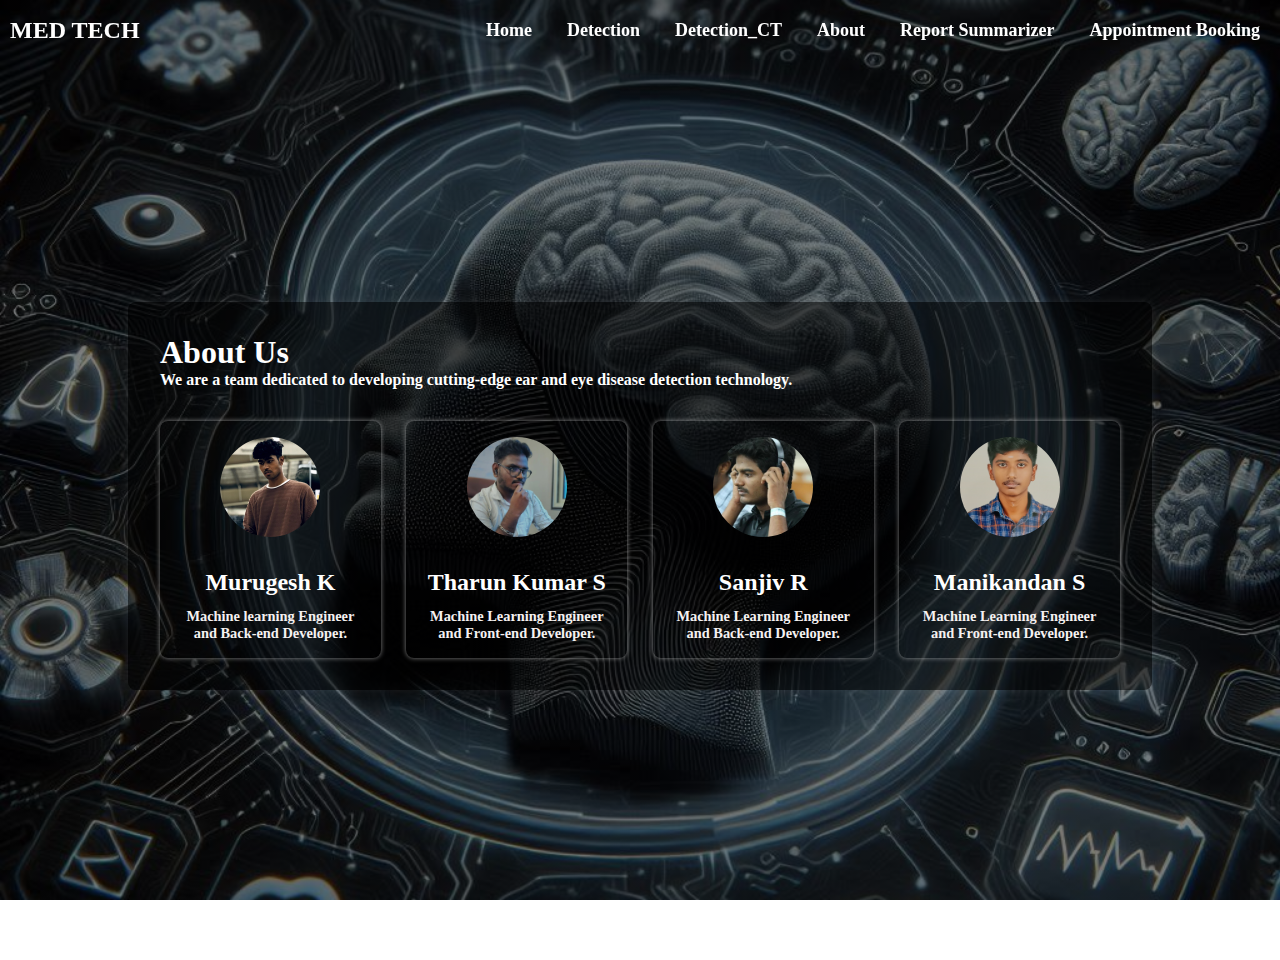
<file: templates/about.html>
<!DOCTYPE html>
<html lang="en">
<head>
    <meta charset="UTF-8">
    <meta name="viewport" content="width=device-width, initial-scale=1.0">
    <title>MED TECH</title>
    <link rel="stylesheet" href="/static/css/index.css">
</head>
<body>
    <nav class="navbar">
        <div class="nav-logo">
            <a href="#">MED TECH</a>
        </div>
        <div class="nav-links">
            <a href="/">Home</a>
            <a href="/dect">Detection</a>
            <a href="/dectx">Detection_CT</a>

            <a href="/about">About</a>
            <a href="/summarizer">Report Summarizer</a> <!-- New link to PDF summarizer -->
            <a href="https://chatbot.page/66f6b9e648b2ba247e87d38f">Appointment Booking</a> <!-- New link for appointment booking -->
        </div>
    </nav>
    <div class="main-content">
        <div class="about-section">
            <h1>About Us</h1>
            <p>We are a team dedicated to developing cutting-edge ear and eye disease detection technology.</p>
            <div class="team">
                <div class="author-container">
                    <div class="author-profile">
                        <img src="/static/img/murugesh.jpg" alt="John Doe" class="profile-pic">
                        <h2>Murugesh K</h2>
                        <p>Machine learning Engineer and Back-end Developer.</p>
                    </div>
                    <div class="author-profile">
                        <img src="/static/img/tharun.jpg" alt="Jane Smith" class="profile-pic">
                        <h2>Tharun Kumar S</h2>
                        <p>Machine Learning Engineer and Front-end Developer.</p>
                    </div>
                    <div class="author-profile">
                        <img src="/static/img/sanjiv.jpg" alt="Mike Johnson" class="profile-pic">
                        <h2>Sanjiv R</h2>
                        <p>Machine Learning Engineer and Back-end Developer.</p>
                    </div>
                    <div class="author-profile">
                        <img src="/static/img/manikandan.jpg" alt="Emma Davis" class="profile-pic">
                        <h2>Manikandan S</h2>
                        <p>Machine Learning Engineer and Front-end Developer.</p>
                    </div>
                </div>
            </div>
        </div>
    </div>
</body>
</html>
</file>
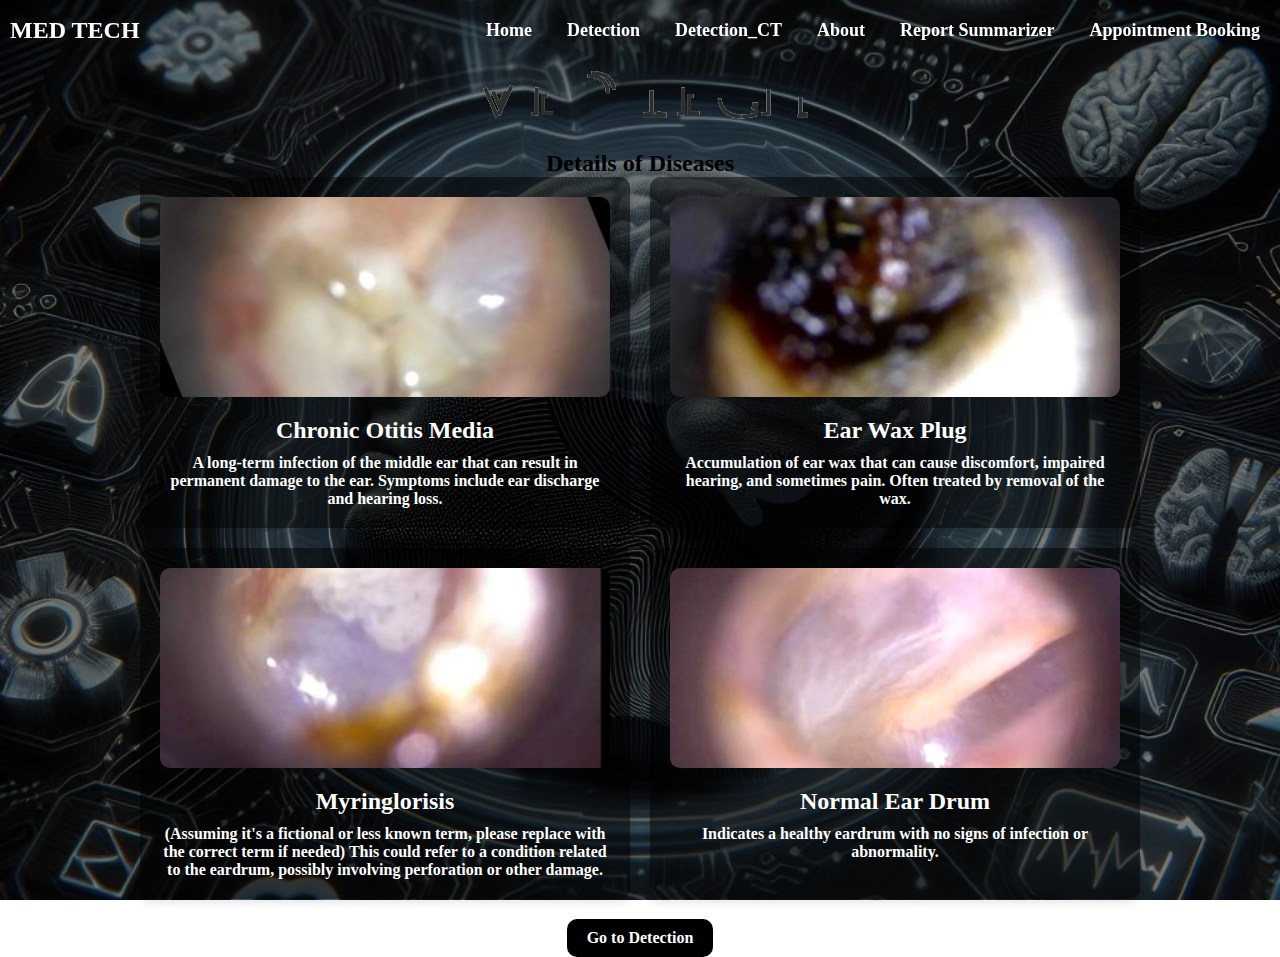
<file: templates/home.html>
<!DOCTYPE html>
<html lang="en">
<head>
    <meta charset="UTF-8">
    <meta name="viewport" content="width=device-width, initial-scale=1.0">
    <title>MED TECH</title>
    <link rel="stylesheet" href="/static/css/index.css">
    <link href='https://unpkg.com/boxicons@2.0.9/css/boxicons.min.css' rel='stylesheet'>
</head>
<body>
    <nav class="navbar">
        <div class="nav-logo">
            <a href="#">MED TECH</a>
        </div>
        <div class="nav-links">
            <a href="/">Home</a>
            <a href="/dect">Detection</a>
            <a href="/dectx">Detection_CT</a>

            <a href="/about">About</a>
            <a href="/summarizer">Report Summarizer</a> <!-- New link to PDF summarizer -->
            <a href="https://chatbot.page/66f6b9e648b2ba247e87d38f">Appointment Booking</a> <!-- New link for appointment booking -->
        </div>
    </nav>
    <div class="container">
        <svg viewBox="0 0 960 300">
            <symbol id="s-text">
                <text text-anchor="middle" x="50%" y="80%">MED TECH</text>
            </symbol>
            <g class="g-ants">
                <use xlink:href="#s-text" class="text-copy"></use>
                <use xlink:href="#s-text" class="text-copy"></use>
                <use xlink:href="#s-text" class="text-copy"></use>
                <use xlink:href="#s-text" class="text-copy"></use>
                <use xlink:href="#s-text" class="text-copy"></use>
            </g>
        </svg>
    </div>
    <div class="disease-details">
        <h2>Details of Diseases</h2>
        <div class="disease-grid">
            <div class="disease">
                <div class="disease-img">
                    <img src="/static/img/chronic_otitis_media.png" alt="Chronic Otitis Media">
                </div>
                <div class="disease-desc">
                    <h3>Chronic Otitis Media</h3>
                    <p>A long-term infection of the middle ear that can result in permanent damage to the ear. Symptoms include ear discharge and hearing loss.</p>
                </div>
            </div>
            <div class="disease">
                <div class="disease-img">
                    <img src="/static/img/ear_wax_plug.jpg" alt="Ear Wax Plug">
                </div>
                <div class="disease-desc">
                    <h3>Ear Wax Plug</h3>
                    <p>Accumulation of ear wax that can cause discomfort, impaired hearing, and sometimes pain. Often treated by removal of the wax.</p>
                </div>
            </div>
            <div class="disease">
                <div class="disease-img">
                    <img src="/static/img/myringlorisis.png" alt="Myringlorisis">
                </div>
                <div class="disease-desc">
                    <h3>Myringlorisis</h3>
                    <p>(Assuming it's a fictional or less known term, please replace with the correct term if needed) This could refer to a condition related to the eardrum, possibly involving perforation or other damage.</p>
                </div>
            </div>
            <div class="disease">
                <div class="disease-img">
                    <img src="/static/img/normal_ear_drum.png" alt="Normal Ear Drum">
                </div>
                <div class="disease-desc">
                    <h3>Normal Ear Drum</h3>
                    <p>Indicates a healthy eardrum with no signs of infection or abnormality.</p>
                </div>
            </div>
        </div>
        <a href="/index" id="predict">Go to Detection</a>
    </div>
</body>
</html>
</file>
<file: static/css/index.css>
@import url(https://fonts.googleapis.com/css?family=Montserrat);
@import url('https://fonts.googleapis.com/css2?family=Poppins:wght@200;300;400;500;600&display=swap');

* {
    margin: 0;
    padding: 0;
    box-sizing: border-box;
    font-family: "Times new Roman";
}

#predict {
    background-color: #000000; /* Green */
    border: none;
    color: rgba(255, 255, 255);
    padding: 10px 20px;
    text-align: center;
    text-decoration: none;
    display: inline-block;
    font-size: 16px;
    border-radius: 10px;
    cursor: pointer;
    margin-top: 20px;
}

html, body {
    height: 100%;
    font-weight: 800;
    margin: 0;
    padding: 0;
}

body {
    /* background-image: url('/static/img/bg.jpeg') no-repeat center center fixed; */
    background: linear-gradient(rgba(0, 0, 0, 0.5), rgba(0,0,0,0.5)), url('/static/img/bg.jpeg');
    background-size: cover;
    background-position: center;
    background-attachment: fixed;
}

.container {
    display: flex;
    height: 100px;
    align-items: center;
}

svg {
    display: block;
    font: 5.5em 'Montserrat';
    width: 100%;
    height: 220px;
    margin: 0 auto;
    letter-spacing: 2px;
    text-transform: uppercase;
}

.text-copy {
    fill: none;
    stroke: white;
    stroke-dasharray: 6% 29%;
    stroke-width: 5px;
    stroke-dashoffset: 0%;
    animation: stroke-offset 5.5s infinite linear;
}

.text-copy:nth-child(1) {
    stroke: #ffffff;
    animation-delay: -1;
}

.text-copy:nth-child(2) {
    stroke: #ffffff;
    animation-delay: -2s;
}

.text-copy:nth-child(3) {
    stroke: #727272;
    animation-delay: -3s;
}

.text-copy:nth-child(4) {
    stroke: #6d6d6d;
    animation-delay: -4s;
}

.text-copy:nth-child(5) {
    stroke: #2d2d2d;
    animation-delay: -5s;
}

@keyframes stroke-offset {
    100% { stroke-dashoffset: -35%; }
}

.footer {
    position: fixed;
    left: 0;
    bottom: 0;
    width: 100%;
    color: rgb(0, 0, 0);
    text-align: center;
}

.footer p {
    color: #666666;
    text-align: center;
    margin: 15px 0 10px 0;
    font-size: 1.3rem;
    font-weight: 400;
}

.containerr {
    display: flex;
    flex-direction: column;
    justify-content: center;
    align-items: center;
    position: absolute;
    margin-top: 300px;
    max-width: 600px;
    width: 29rem;
    height: 29rem;
    padding: 30px;
    border-radius: 30px;
    backdrop-filter: blur(5px);
    transform: translate(-50%, -50%);
    box-shadow: 0 0 40px rgba(248, 248, 249, 0.6);
    border: 2px solid rgba(244, 241, 241, 0.1);
    background-color: rgba(251, 250, 250, 0.13);
}

.img-area {
    position: relative;
    width: 100%;
    height: 300px;
    background: var(--grey);
    margin-bottom: 30px;
    border-radius: 15px;
    overflow: hidden;
    display: flex;
    justify-content: center;
    align-items: center;
    flex-direction: column;
}

.img-area .icon {
    font-size: 100px;
    color: #ffffff;
}

.img-area h3 {
    font-size: 20px;
    font-weight: 500;
    margin-bottom: 6px;
    color: #ffffff;
}

.img-area p {
    color: #ffffff;
}

.img-area p span {
    font-weight: 600;
}

.img-area img {
    position: absolute;
    top: 0;
    left: 0;
    width: 100%;
    height: 100%;
    object-fit: cover;
    object-position: center;
    z-index: 100;
}

.opt {
    display: flex;
    flex-direction: row;
    align-items: center;
    justify-content: center;
    gap: 20px;
}

.opt1 {
    justify-content: space-between;
    align-items: center;
}

@media (max-width: 850px) {
    .opt {
        flex-direction: column;
    }
}

.cont {
    margin-top: 10px;
    position: relative;
    display: flex;
    justify-content: center;
    align-items: center;
    flex-wrap: wrap;
    gap: 600px;
}

.result {
    color: #ffffff;
    font-size: 24px;
    letter-spacing: 1px;
    font-weight: 400;
}

.result span {
    text-transform: uppercase;
    font-weight: 600;
}

.disease-details {
    display: flex;
    flex-direction: column;
    align-items: center;
    justify-content: center;
    text-align: center;
    margin: 50px 0;
}

.disease-grid {
    display: grid;
    grid-template-columns: repeat(2, 1fr);
    gap: 20px;
    max-width: 1000px;
    margin: 0 auto;
}

.disease {
    display: flex;
    flex-direction: column;
    align-items: center;
    color: white;
    text-align: center;
    background-color: rgba(0, 0, 0, 0.5);
    padding: 20px;
    border-radius: 10px;
    box-shadow: 0 4px 8px rgba(0, 0, 0, 0.1);
}

.disease-img {
    width: 100%;
    height: 200px;
    margin-bottom: 10px;
}

.disease-img img {
    width: 100%;
    height: 100%;
    object-fit: cover;
    border-radius: 10px;
}

.disease-desc {
    margin-top: 10px;
}

.disease-desc h3 {
    font-size: 24px;
    margin-bottom: 10px;
}

.disease-desc p {
    font-size: 16px;
    color: #ffffff;
}

.navbar {
    display: flex;
    justify-content: space-between; /* Ensure the logo is on the left and links are on the right */
    align-items: center;
    padding: 10px;
    background-color: linear_gradient(90deg, rgba(0, 0, 0, 0.8), rgba(0, 0, 0, 0.8));
    position: fixed;
    width: 100%;
    top: 0;
    z-index: 1000;
}

.nav-logo a {
    color: white;
    text-decoration: none;
    font-size: 24px;
}

.nav-links {
    display: flex;
    gap: 15px;
    opacity: 1;
}

.nav-links a {
    color: rgb(255, 255, 255);
    text-decoration: none;
    padding: 10px;
    font-size: 18px;
}

.nav-links a:hover {
    background-color: #575757;
    border-radius: 5px;
}

.main-content {
    display: flex;
    flex-direction: column;
    justify-content: center;
    align-items: center;
    height: calc(100vh - 60px); /* Adjust height to account for the navbar */
    margin-top: 60px; /* Adjust to avoid overlap with navbar */
}

.button-container {
    margin-top: 20px;
}

.button {
    background-color: #ffffff; /* Green */
    border: none;
    color: white;
    padding: 10px 20px;
    text-align: center;
    text-decoration: none;
    display: inline-block;
    font-size: 16px;
    border-radius: 10px;
    cursor: pointer;
}

.butt {
    background-color: #ffffff; /* Green */
    border: none;
    color: white;
    padding: 10px 20px;
    text-align: center;
    text-decoration: none;
    display: inline-block;
    font-size: 16px;
    border-radius: 10px;
    cursor: pointer;
    margin: 10px;
}

/* Added styles for about.html */
.about-section {
    background-color: rgba(0, 0, 0, 0.5);
    padding: 2em;
    border-radius: 8px;
    box-shadow: 0 0 10px rgba(255, 255, 255, 0.1);
    margin-top: 2em;
    width: 80%;
    color: white;
}

.about-section h1 {
    margin-top: 0;
    color: white;
}

.team {
    display: flex;
    justify-content: space-between;
    flex-wrap: wrap;
    gap: 1em;
}

/* New styles for author profiles */
.author-container {
    display: flex;
    justify-content: space-between;
    flex-wrap: wrap;
    gap: 1em;
    margin-top: 2em;
    box-shadow: white(0,0,0,0.5);
}

.author-profile {
    background-color: #4f4545(0,0,0,0.5);
    padding: 1em;
    border-radius: 8px;
    flex: 1;
    min-width: 200px;
    max-width: 23%;
    box-shadow: 0 0 5px rgba(255, 255, 255, 0.5);
    text-align: center;
    font-family: 'Franklin Gothic Medium', 'Arial Narrow', Arial, sans-serif;
}

.author-profile img.profile-pic {
    width: 100px;
    height: 100px;
    border-radius: 50%;
    object-fit: cover;
    margin-bottom: 1em;
}

.author-profile h2 {
    margin: 0.5em 0;
    color: white;
}

.author-profile p {
    font-size: 0.9em;
    color: #f5f1f1;
}

.team-member {
    background-color:grey(0,0,0,0.5);
    padding: 1em;
    border-radius: 8px;
    flex: 1;
    min-width: 200px;
    box-shadow: 0 0 5px rgba(237, 234, 234, 0.1);
}

.team-member h2 {
    margin-top: 0;
}

.model-details {
    margin-top: 2em;
}

.model-details h2 {
    margin-top: 0;
}
</file>
